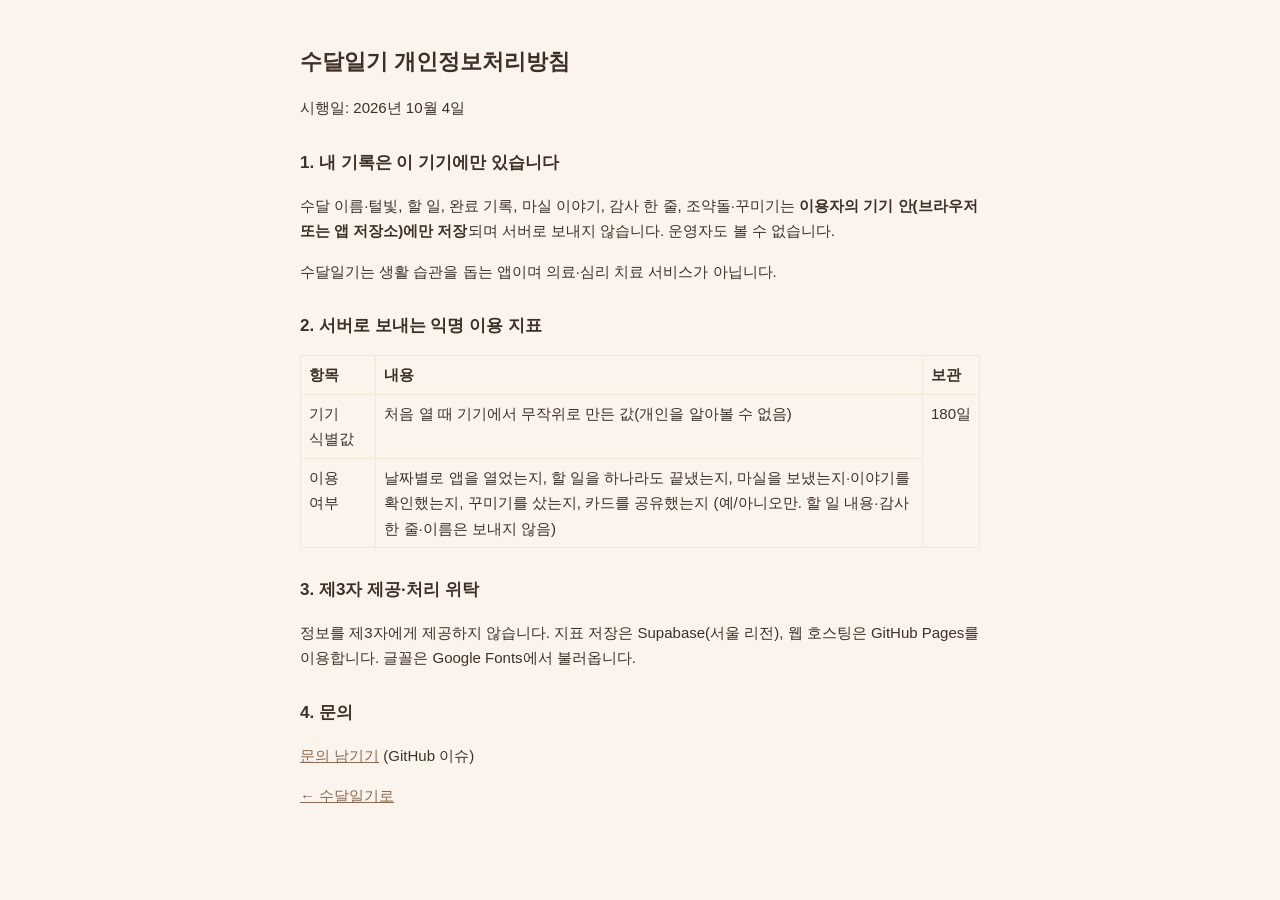
<file: privacy.html>
<!doctype html>
<html lang="ko">
<head>
  <meta charset="utf-8">
  <meta name="viewport" content="width=device-width, initial-scale=1">
  <title>개인정보처리방침 — 수달일기</title>
  <style>
    body { margin: 0; background: #FBF4EC; color: #3E3027; font: 15px/1.7 -apple-system, 'Apple SD Gothic Neo', 'Malgun Gothic', sans-serif; word-break: keep-all; }
    main { max-width: 680px; margin: 0 auto; padding: 28px 16px 60px; }
    h1 { font-size: 22px; } h2 { font-size: 17px; margin-top: 28px; }
    table { border-collapse: collapse; width: 100%; } td, th { border: 1px solid #F4E7D8; padding: 6px 8px; text-align: left; vertical-align: top; }
    a { color: #8A6A52; }
  </style>
</head>
<body>
<main>
  <h1>수달일기 개인정보처리방침</h1>
  <p>시행일: 2026년 10월 4일</p>

  <h2>1. 내 기록은 이 기기에만 있습니다</h2>
  <p>수달 이름·털빛, 할 일, 완료 기록, 마실 이야기, 감사 한 줄, 조약돌·꾸미기는 <b>이용자의 기기 안(브라우저 또는 앱 저장소)에만 저장</b>되며 서버로 보내지 않습니다. 운영자도 볼 수 없습니다.</p>
  <p>수달일기는 생활 습관을 돕는 앱이며 의료·심리 치료 서비스가 아닙니다.</p>

  <h2>2. 서버로 보내는 익명 이용 지표</h2>
  <table>
    <tr><th>항목</th><th>내용</th><th>보관</th></tr>
    <tr><td>기기 식별값</td><td>처음 열 때 기기에서 무작위로 만든 값(개인을 알아볼 수 없음)</td><td rowspan="2">180일</td></tr>
    <tr><td>이용 여부</td><td>날짜별로 앱을 열었는지, 할 일을 하나라도 끝냈는지, 마실을 보냈는지·이야기를 확인했는지, 꾸미기를 샀는지, 카드를 공유했는지 (예/아니오만. 할 일 내용·감사 한 줄·이름은 보내지 않음)</td></tr>
  </table>

  <h2>3. 제3자 제공·처리 위탁</h2>
  <p>정보를 제3자에게 제공하지 않습니다. 지표 저장은 Supabase(서울 리전), 웹 호스팅은 GitHub Pages를 이용합니다. 글꼴은 Google Fonts에서 불러옵니다.</p>

  <h2>4. 문의</h2>
  <p><a href="https://github.com/rlawnstlr001-design/sudal/issues">문의 남기기</a> (GitHub 이슈)</p>
  <p><a href="./">← 수달일기로</a></p>
</main>
</body>
</html>
</file>
